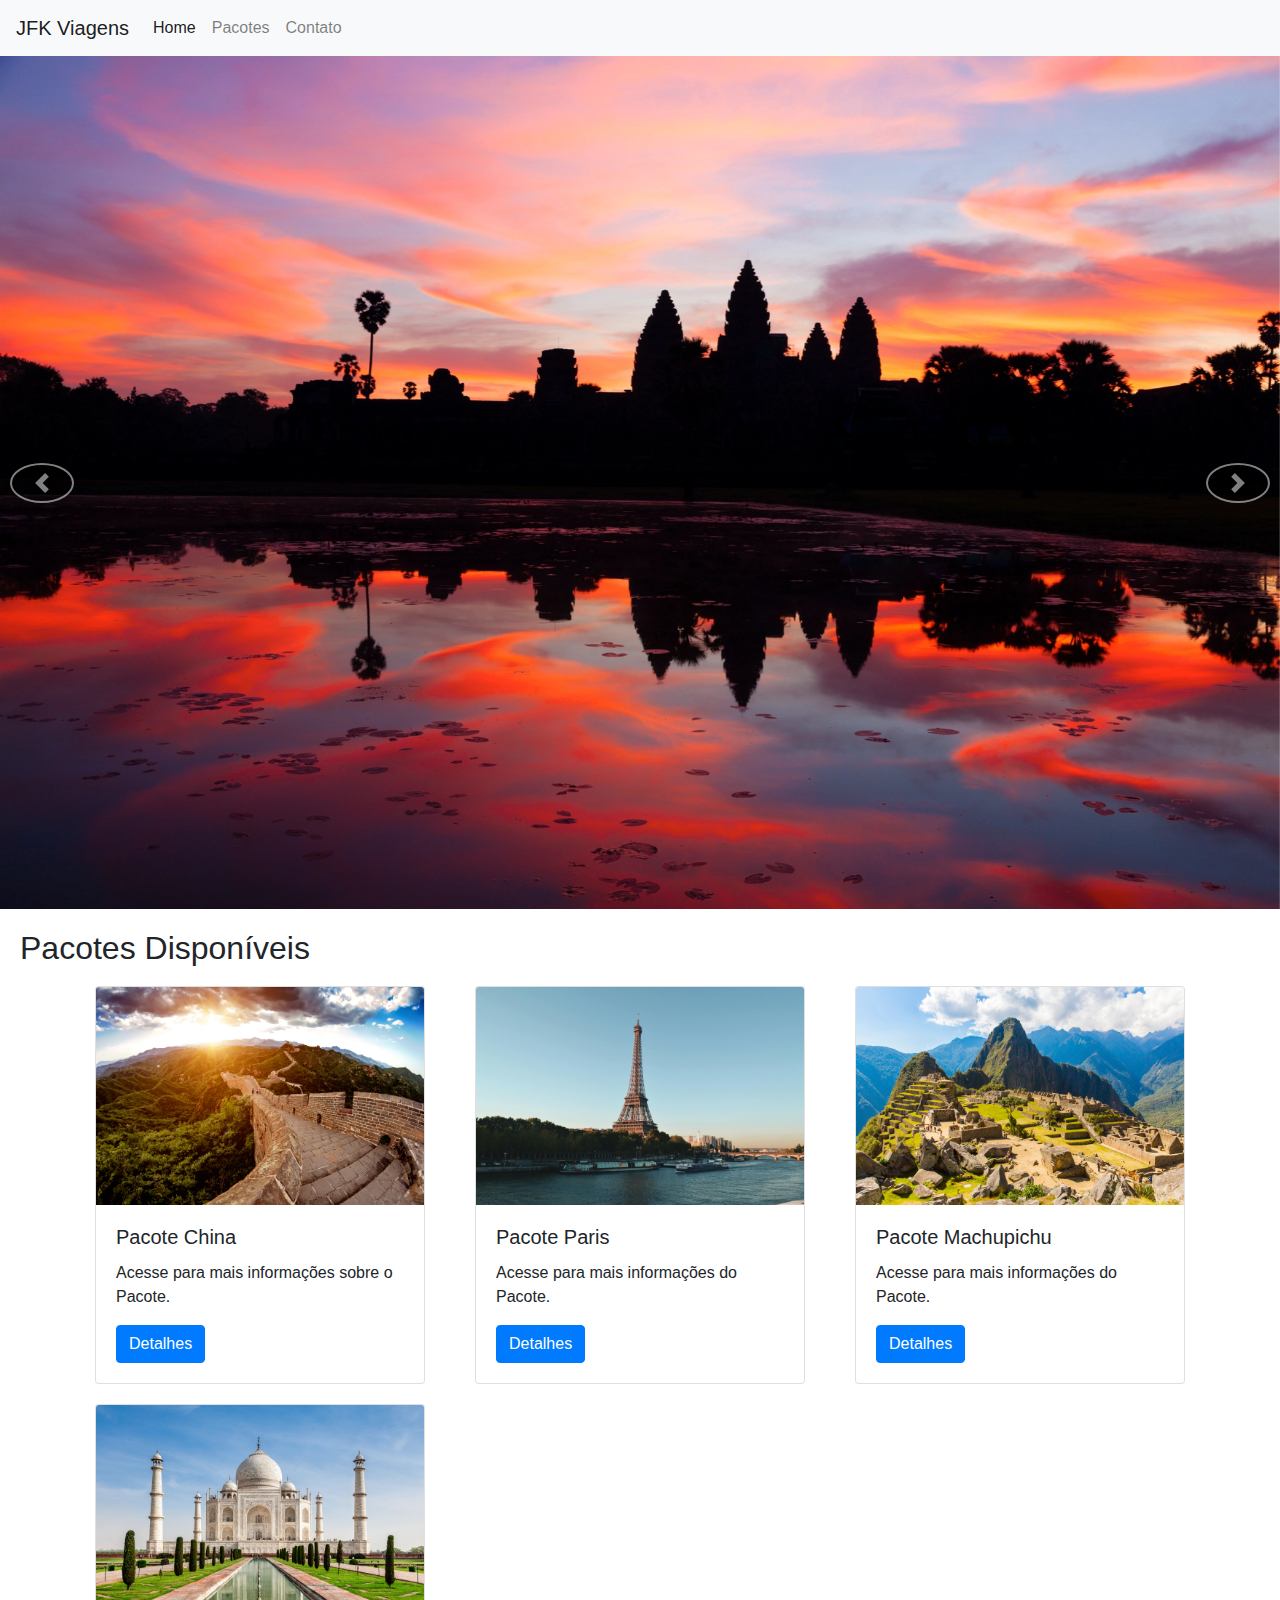
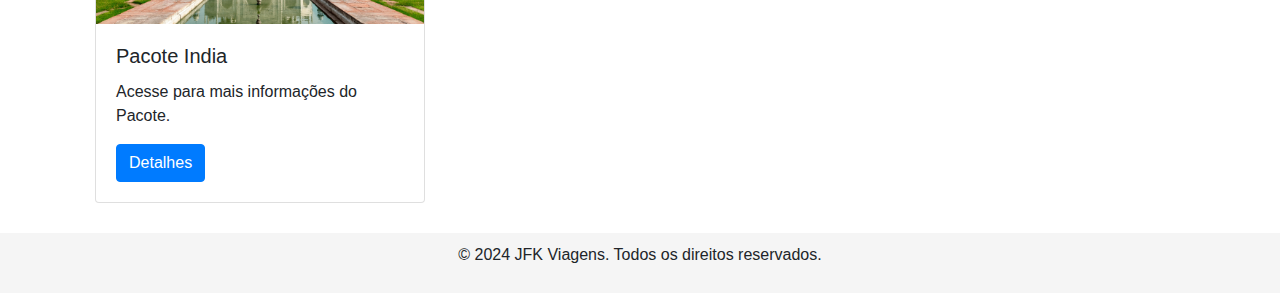
<file: index.html>
<!DOCTYPE html>
<html lang="pt-BR">
  <head>
    <meta charset="UTF-8" />
    <meta name="viewport" content="width=device-width, initial-scale=1.0" />
    <title>JFK - home</title>
    <link rel="stylesheet" href="styles.css" />
    <link rel="stylesheet" href="./styles/home.css" />
    <link
      href="https://stackpath.bootstrapcdn.com/bootstrap/4.5.2/css/bootstrap.min.css"
      rel="stylesheet"
    />
  </head>
  <body>
    <nav class="navbar navbar-expand-lg navbar-light bg-light">
      <a class="navbar-brand" href="#">JFK Viagens</a>
      <button
        class="navbar-toggler"
        type="button"
        data-toggle="collapse"
        data-target="#navbarNav"
        aria-controls="navbarNav"
        aria-expanded="false"
        aria-label="Toggle navigation"
      >
        <span class="navbar-toggler-icon"></span>
      </button>
      <div class="collapse navbar-collapse" id="navbarNav">
        <ul class="navbar-nav">
          <li class="nav-item">
            <a class="nav-link active" href="#">Home</a>
          </li>
          <li class="nav-item">
            <a class="nav-link" href="#packages">Pacotes</a>
          </li>
          <li class="nav-item">
            <a class="nav-link" href="./pages/contato.html">Contato</a>
          </li>
        </ul>
      </div>
    </nav>

    <div id="carouselExample" class="carousel slide" data-ride="carousel">
      <div class="carousel-inner">
        <div class="carousel-item active">
          <img
            src="imagens/ankorWat.png"
            class="d-block w-100"
            alt="Ankor Wat"
          />
        </div>
        <div class="carousel-item">
          <img
            src="imagens/eiffel.png"
            class="d-block w-100"
            alt="Torre Eiffel"
          />
        </div>
        <div class="carousel-item">
          <img
            src="imagens/machupichu.png"
            class="d-block w-100"
            alt="Machu Picchu"
          />
        </div>
        <div class="carousel-item">
          <img
            src="imagens/muralha.png"
            class="d-block w-100"
            alt="Machu Picchu"
          />
        </div>
        <div class="carousel-item">
          <img
            src="imagens/petra.png"
            class="d-block w-100"
            alt="Machu Picchu"
          />
        </div>
        <div class="carousel-item">
          <img
            src="imagens/tajMahal.png"
            class="d-block w-100"
            alt="Machu Picchu"
          />
        </div>
        <div class="carousel-item">
          <img
            src="imagens/tikal.png"
            class="d-block w-100"
            alt="Machu Picchu"
          />
        </div>
        <div class="carousel-item">
          <img
            src="imagens/yellowStone.png"
            class="d-block w-100"
            alt="Machu Picchu"
          />
        </div>
      </div>
      <button
        class="carousel-control-prev"
        type="button"
        data-target="#carouselExample"
        data-slide="prev"
      >
        <span class="carousel-control-prev-icon" aria-hidden="true"></span>
        <span class="sr-only">Anterior</span>
      </button>
      <button
        class="carousel-control-next"
        type="button"
        data-target="#carouselExample"
        data-slide="next"
      >
        <span class="carousel-control-next-icon" aria-hidden="true"></span>
        <span class="sr-only">Próximo</span>
      </button>
    </div>

    <section id="packages" class="packages">
      <h2>Pacotes Disponíveis</h2>
      <div class="container">
        <div class="row">
          <div class="col-md-4">
            <div class="card">
              <img
                src="imagens/muralha.png"
                class="card-img-top"
                alt="Muralha"
              />
              <div class="card-body">
                <h5 class="card-title">Pacote China</h5>
                <p class="card-text">
                  Acesse para mais informações sobre o Pacote.
                </p>
                <a href="./pages/detalhes-china.html" class="btn btn-primary"
                  >Detalhes</a
                >
              </div>
            </div>
          </div>
          <div class="col-md-4">
            <div class="card">
              <img src="imagens/eiffel.png" class="card-img-top" alt="Petra" />
              <div class="card-body">
                <h5 class="card-title">Pacote Paris</h5>
                <p class="card-text">Acesse para mais informações do Pacote.</p>
                <a href="./pages/detalhes-paris.html" class="btn btn-primary"
                  >Detalhes</a
                >
              </div>
            </div>
          </div>
          <div class="col-md-4">
            <div class="card">
              <img
                src="imagens/machupichu.png"
                class="card-img-top"
                alt="machupichu"
              />
              <div class="card-body">
                <h5 class="card-title">Pacote Machupichu</h5>
                <p class="card-text">Acesse para mais informações do Pacote.</p>
                <a
                  href="./pages/detalhes-machupichu.html"
                  class="btn btn-primary"
                  >Detalhes</a
                >
              </div>
            </div>
          </div>
          <div class="col-md-4">
            <div class="card">
              <img
                src="imagens/tajMahal.png"
                class="card-img-top"
                alt="Taj Mahal"
              />
              <div class="card-body">
                <h5 class="card-title">Pacote India</h5>
                <p class="card-text">Acesse para mais informações do Pacote.</p>
                <a href="./pages/detalhes-india.html" class="btn btn-primary"
                  >Detalhes</a
                >
              </div>
            </div>
          </div>
        </div>
      </div>
    </section>

    <footer class="text-center">
      <p>&copy; 2024 JFK Viagens. Todos os direitos reservados.</p>
    </footer>

    <script src="https://code.jquery.com/jquery-3.5.1.slim.min.js"></script>
    <script src="https://cdn.jsdelivr.net/npm/@popperjs/core@2.9.2/dist/umd/popper.min.js"></script>
    <script src="https://stackpath.bootstrapcdn.com/bootstrap/4.5.2/js/bootstrap.min.js"></script>
  </body>
</html>
</file>
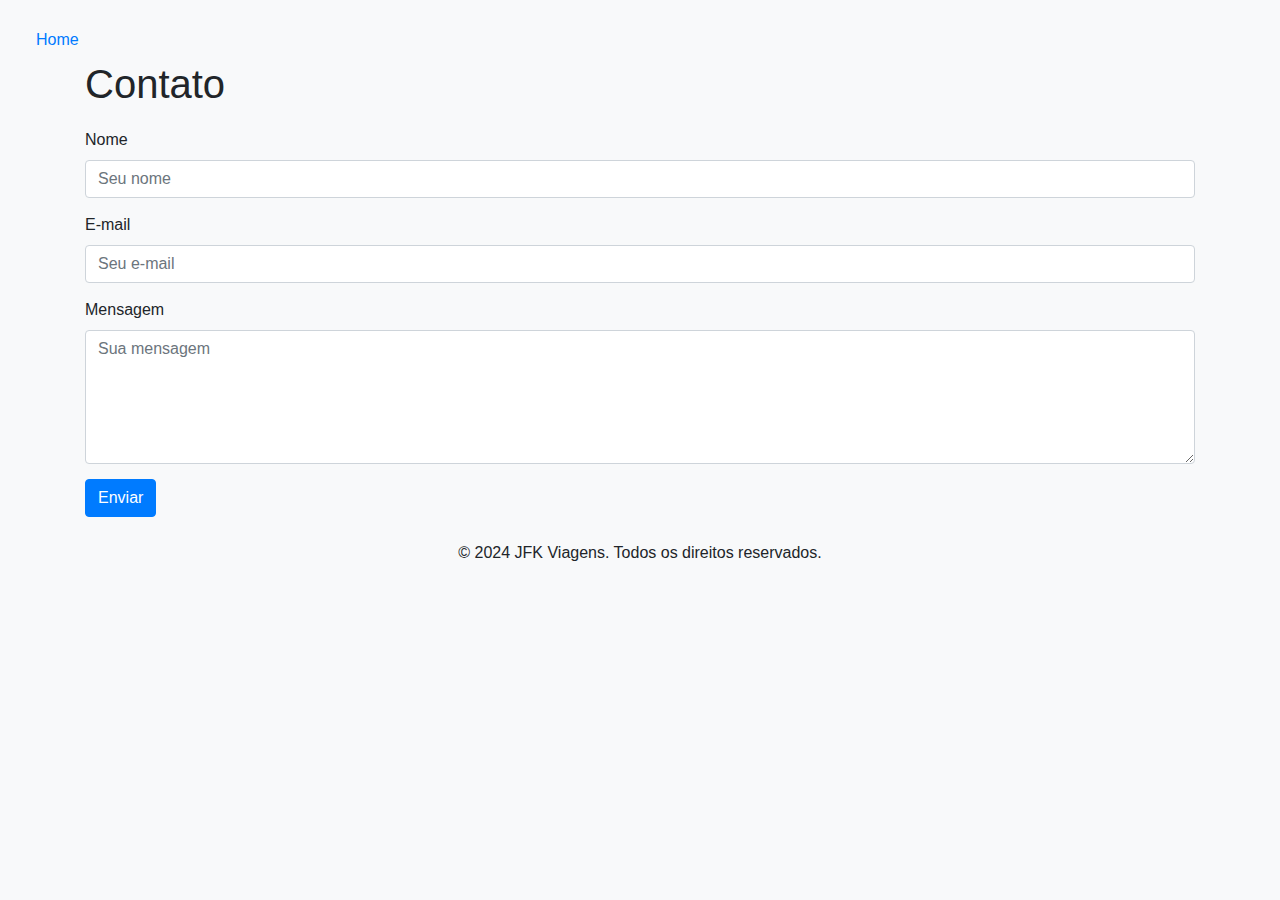
<file: contato.html>
<!DOCTYPE html>
<html lang="pt-BR">
  <head>
    <meta charset="UTF-8" />
    <meta name="viewport" content="width=device-width, initial-scale=1.0" />
    <title>Contato</title>
    <link
      href="https://stackpath.bootstrapcdn.com/bootstrap/4.5.2/css/bootstrap.min.css"
      rel="stylesheet"
    />
    <style>
      body {
        background-color: #f8f9fa;
        padding: 20px;
      }
      h1 {
        margin-bottom: 20px;
      }
      .form-group {
        margin-bottom: 15px;
      }
    </style>
    <a class="nav-link" href="index.html">Home</a>
  </head>
  <body>
    <div class="container">
      <h1>Contato</h1>
      <form>
        <div class="form-group">
          <label for="name">Nome</label>
          <input
            type="text"
            class="form-control"
            id="name"
            placeholder="Seu nome"
            required
          />
        </div>
        <div class="form-group">
          <label for="email">E-mail</label>
          <input
            type="email"
            class="form-control"
            id="email"
            placeholder="Seu e-mail"
            required
          />
        </div>
        <div class="form-group">
          <label for="message">Mensagem</label>
          <textarea
            class="form-control"
            id="message"
            rows="5"
            placeholder="Sua mensagem"
            required
          ></textarea>
        </div>
        <button type="submit" class="btn btn-primary">Enviar</button>
      </form>
    </div>

    <footer class="text-center mt-4">
      <p>&copy; 2024 JFK Viagens. Todos os direitos reservados.</p>
    </footer>

    <script src="https://code.jquery.com/jquery-3.5.1.slim.min.js"></script>
    <script src="https://cdn.jsdelivr.net/npm/@popperjs/core@2.9.2/dist/umd/popper.min.js"></script>
    <script src="https://stackpath.bootstrapcdn.com/bootstrap/4.5.2/js/bootstrap.min.js"></script>
  </body>
</html>
</file>
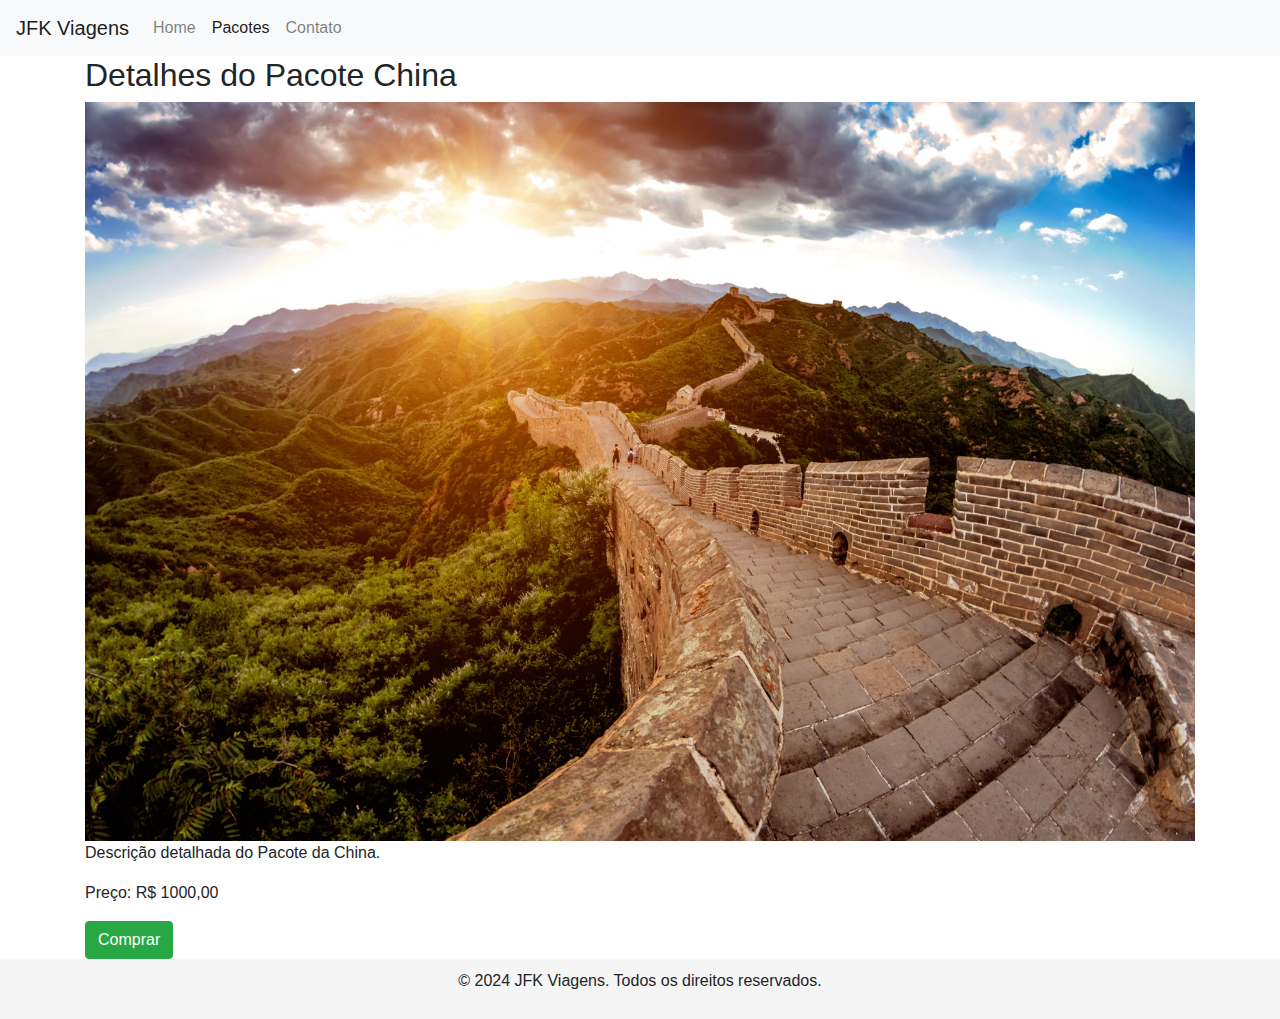
<file: detalhes-china.html>
<!DOCTYPE html>
<html lang="pt-BR">
  <head>
    <meta charset="UTF-8" />
    <meta name="viewport" content="width=device-width, initial-scale=1.0" />
    <title>Detalhes do Pacote China</title>
    <link rel="stylesheet" href="styles.css" />
    <link
      href="https://stackpath.bootstrapcdn.com/bootstrap/4.5.2/css/bootstrap.min.css"
      rel="stylesheet"
    />
  </head>
  <body>
    <nav class="navbar navbar-expand-lg navbar-light bg-light">
      <a class="navbar-brand" href="#">JFK Viagens</a>
      <button
        class="navbar-toggler"
        type="button"
        data-toggle="collapse"
        data-target="#navbarNav"
        aria-controls="navbarNav"
        aria-expanded="false"
        aria-label="Toggle navigation"
      >
        <span class="navbar-toggler-icon"></span>
      </button>
      <div class="collapse navbar-collapse" id="navbarNav">
        <ul class="navbar-nav">
          <li class="nav-item">
            <a class="nav-link" href="index.html">Home</a>
          </li>
          <li class="nav-item">
            <a class="nav-link active" href="#">Pacotes</a>
          </li>
          <li class="nav-item">
            <a class="nav-link" href="#">Contato</a>
          </li>
        </ul>
      </div>
    </nav>

    <div class="container">
      <h2>Detalhes do Pacote China</h2>
      <img src="imagens/muralha.png" alt="Muralha" class="img-fluid" />
      <p>Descrição detalhada do Pacote da China.</p>
      <p>Preço: R$ 1000,00</p>
      <button class="btn btn-success">Comprar</button>
    </div>

    <footer class="text-center">
      <p>&copy; 2024 JFK Viagens. Todos os direitos reservados.</p>
    </footer>

    <script src="https://code.jquery.com/jquery-3.5.1.slim.min.js"></script>
    <script src="https://cdn.jsdelivr.net/npm/@popperjs/core@2.9.2/dist/umd/popper.min.js"></script>
    <script src="https://stackpath.bootstrapcdn.com/bootstrap/4.5.2/js/bootstrap.min.js"></script>
  </body>
</html>
</file>
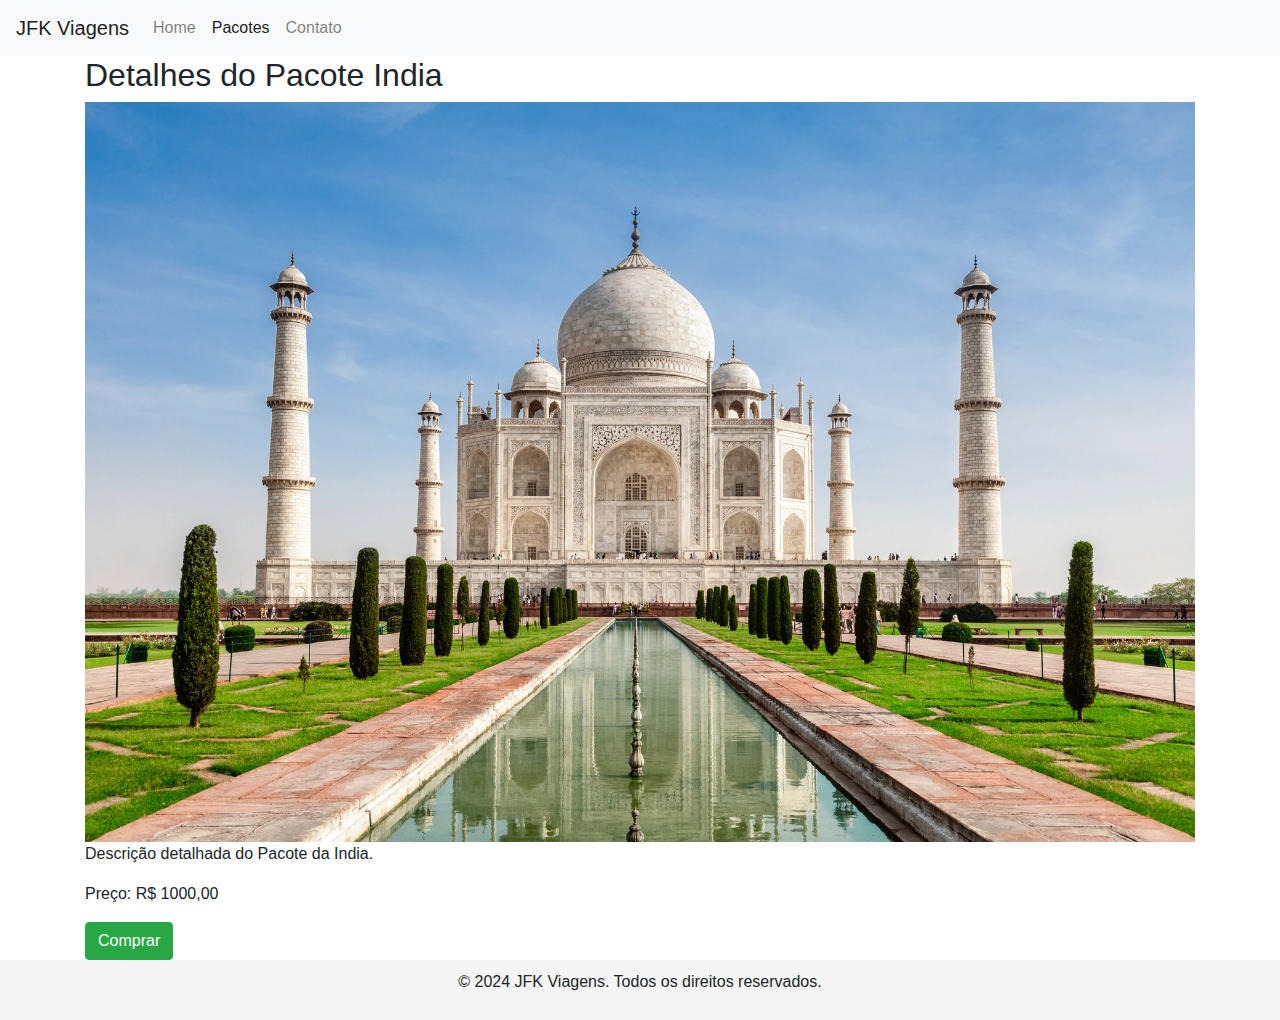
<file: detalhes-india.html>
<!DOCTYPE html>
<html lang="pt-BR">
  <head>
    <meta charset="UTF-8" />
    <meta name="viewport" content="width=device-width, initial-scale=1.0" />
    <title>Detalhes do Pacote India</title>
    <link rel="stylesheet" href="styles.css" />
    <link
      href="https://stackpath.bootstrapcdn.com/bootstrap/4.5.2/css/bootstrap.min.css"
      rel="stylesheet"
    />
  </head>
  <body>
    <nav class="navbar navbar-expand-lg navbar-light bg-light">
      <a class="navbar-brand" href="#">JFK Viagens</a>
      <button
        class="navbar-toggler"
        type="button"
        data-toggle="collapse"
        data-target="#navbarNav"
        aria-controls="navbarNav"
        aria-expanded="false"
        aria-label="Toggle navigation"
      >
        <span class="navbar-toggler-icon"></span>
      </button>
      <div class="collapse navbar-collapse" id="navbarNav">
        <ul class="navbar-nav">
          <li class="nav-item">
            <a class="nav-link" href="index.html">Home</a>
          </li>
          <li class="nav-item">
            <a class="nav-link active" href="#">Pacotes</a>
          </li>
          <li class="nav-item">
            <a class="nav-link" href="#">Contato</a>
          </li>
        </ul>
      </div>
    </nav>

    <div class="container">
      <h2>Detalhes do Pacote India</h2>
      <img src="imagens/tajMahal.png" alt="tajMahal" class="img-fluid" />
      <p>Descrição detalhada do Pacote da India.</p>
      <p>Preço: R$ 1000,00</p>
      <button class="btn btn-success">Comprar</button>
    </div>

    <footer class="text-center">
      <p>&copy; 2024 JFK Viagens. Todos os direitos reservados.</p>
    </footer>

    <script src="https://code.jquery.com/jquery-3.5.1.slim.min.js"></script>
    <script src="https://cdn.jsdelivr.net/npm/@popperjs/core@2.9.2/dist/umd/popper.min.js"></script>
    <script src="https://stackpath.bootstrapcdn.com/bootstrap/4.5.2/js/bootstrap.min.js"></script>
  </body>
</html>
</file>
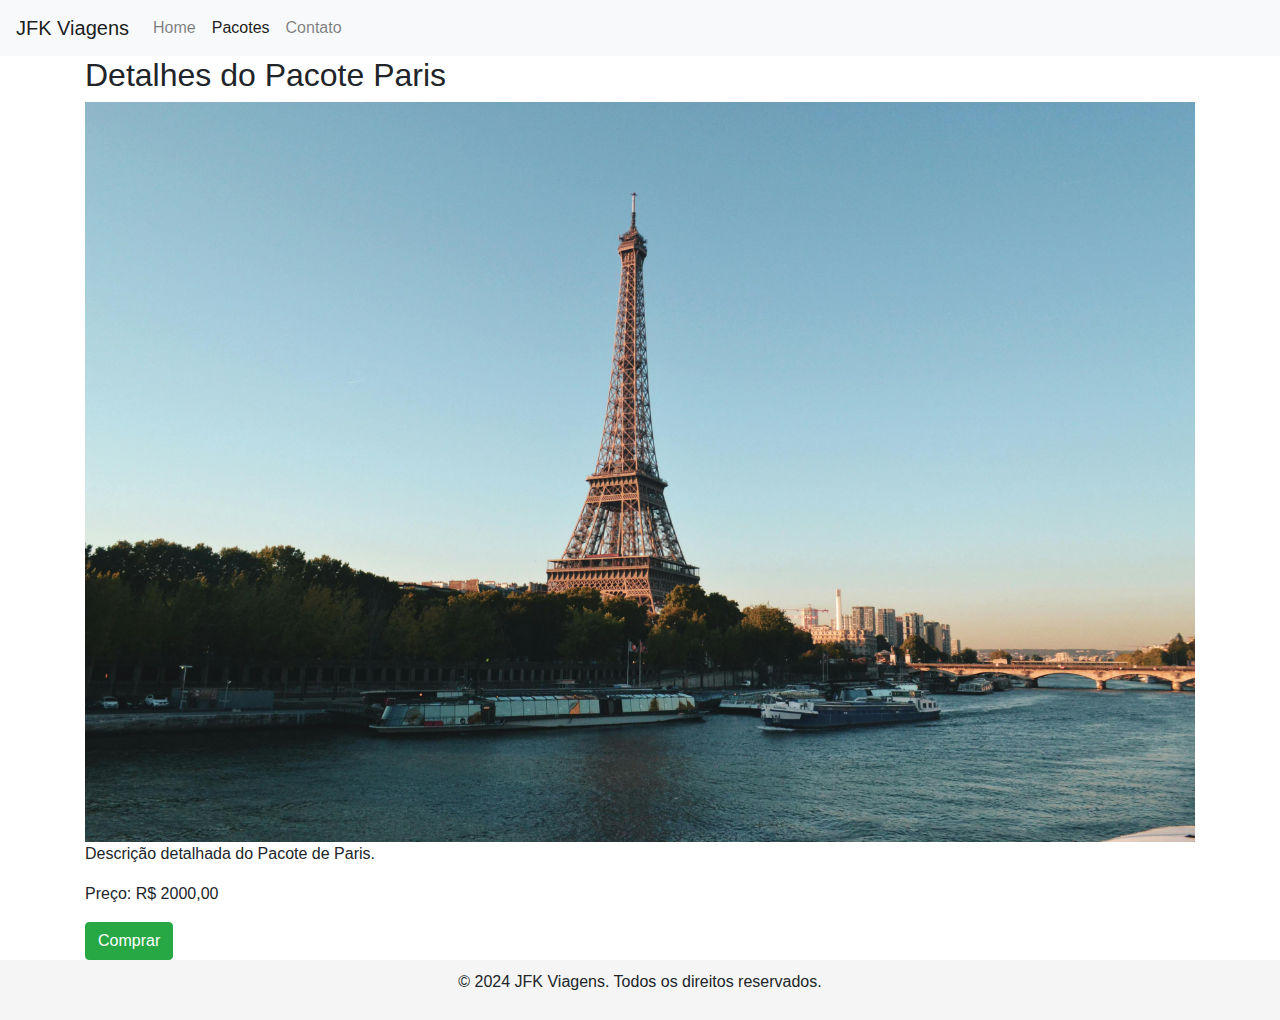
<file: detalhes-paris.html>
<!DOCTYPE html>
<html lang="pt-BR">
  <head>
    <meta charset="UTF-8" />
    <meta name="viewport" content="width=device-width, initial-scale=1.0" />
    <title>Detalhes do Pacote Paris</title>
    <link rel="stylesheet" href="styles.css" />
    <link
      href="https://stackpath.bootstrapcdn.com/bootstrap/4.5.2/css/bootstrap.min.css"
      rel="stylesheet"
    />
  </head>
  <body>
    <nav class="navbar navbar-expand-lg navbar-light bg-light">
      <a class="navbar-brand" href="#">JFK Viagens</a>
      <button
        class="navbar-toggler"
        type="button"
        data-toggle="collapse"
        data-target="#navbarNav"
        aria-controls="navbarNav"
        aria-expanded="false"
        aria-label="Toggle navigation"
      >
        <span class="navbar-toggler-icon"></span>
      </button>
      <div class="collapse navbar-collapse" id="navbarNav">
        <ul class="navbar-nav">
          <li class="nav-item">
            <a class="nav-link" href="index.html">Home</a>
          </li>
          <li class="nav-item">
            <a class="nav-link active" href="#">Pacotes</a>
          </li>
          <li class="nav-item">
            <a class="nav-link" href="#">Contato</a>
          </li>
        </ul>
      </div>
    </nav>

    <div class="container">
      <h2>Detalhes do Pacote Paris</h2>
      <img src="imagens/eiffel.png" alt="eiffel" class="img-fluid" />
      <p>Descrição detalhada do Pacote de Paris.</p>
      <p>Preço: R$ 2000,00</p>
      <button class="btn btn-success">Comprar</button>
    </div>

    <footer class="text-center">
      <p>&copy; 2024 JFK Viagens. Todos os direitos reservados.</p>
    </footer>

    <script src="https://code.jquery.com/jquery-3.5.1.slim.min.js"></script>
    <script src="https://cdn.jsdelivr.net/npm/@popperjs/core@2.9.2/dist/umd/popper.min.js"></script>
    <script src="https://stackpath.bootstrapcdn.com/bootstrap/4.5.2/js/bootstrap.min.js"></script>
  </body>
</html>
</file>
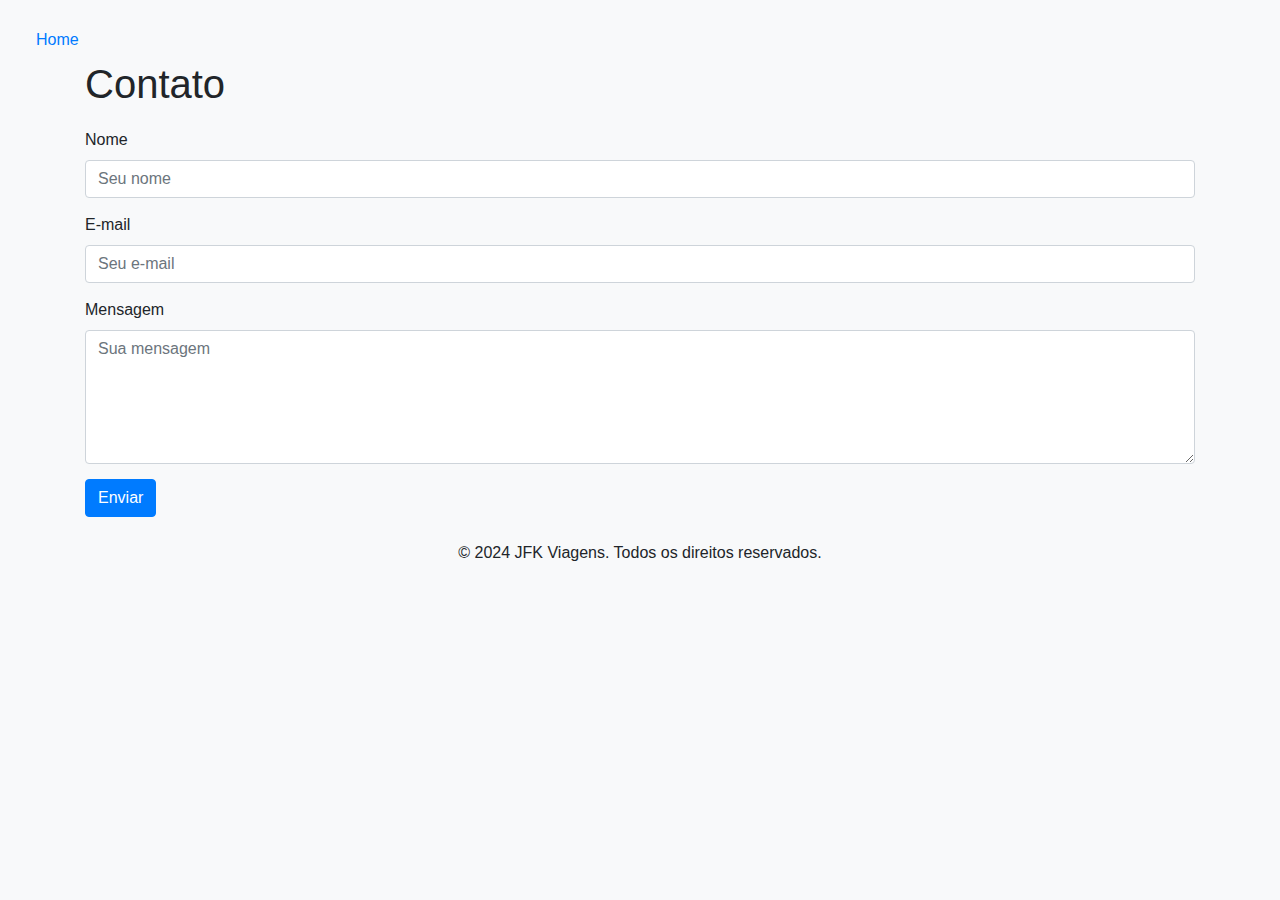
<file: pages/contato.html>
<!DOCTYPE html>
<html lang="pt-BR">
  <head>
    <meta charset="UTF-8" />
    <meta name="viewport" content="width=device-width, initial-scale=1.0" />
    <title>Contato</title>
    <link
      href="https://stackpath.bootstrapcdn.com/bootstrap/4.5.2/css/bootstrap.min.css"
      rel="stylesheet"
    />
    <style>
      body {
        background-color: #f8f9fa;
        padding: 20px;
      }
      h1 {
        margin-bottom: 20px;
      }
      .form-group {
        margin-bottom: 15px;
      }
    </style>
    <a class="nav-link" href="../index.html">Home</a>
  </head>
  <body>
    <div class="container">
      <h1>Contato</h1>
      <form>
        <div class="form-group">
          <label for="name">Nome</label>
          <input
            type="text"
            class="form-control"
            id="name"
            placeholder="Seu nome"
            required
          />
        </div>
        <div class="form-group">
          <label for="email">E-mail</label>
          <input
            type="email"
            class="form-control"
            id="email"
            placeholder="Seu e-mail"
            required
          />
        </div>
        <div class="form-group">
          <label for="message">Mensagem</label>
          <textarea
            class="form-control"
            id="message"
            rows="5"
            placeholder="Sua mensagem"
            required
          ></textarea>
        </div>
        <button type="submit" class="btn btn-primary">Enviar</button>
      </form>
    </div>

    <footer class="text-center mt-4">
      <p>&copy; 2024 JFK Viagens. Todos os direitos reservados.</p>
    </footer>

    <script src="https://code.jquery.com/jquery-3.5.1.slim.min.js"></script>
    <script src="https://cdn.jsdelivr.net/npm/@popperjs/core@2.9.2/dist/umd/popper.min.js"></script>
    <script src="https://stackpath.bootstrapcdn.com/bootstrap/4.5.2/js/bootstrap.min.js"></script>
  </body>
</html>
</file>
<file: styles.css>
body {
  font-family: Arial, sans-serif;
}

.packages {
  padding: 20px;
}

.card {
  margin: 10px;
  transition: box-shadow 0.3s ease, transform 0.3s ease;
}

.card:hover {
  box-shadow: 0 4px 20px rgba(0, 0, 0, 0.5);
  transform: translateY(-5px);
}

footer {
  background-color: #f5f5f5;
  padding: 10px;
  position: relative;
  bottom: 0;
  width: 100%;
}
</file>
<file: styles/home.css>
.carousel-control-prev,
.carousel-control-next {
  width: 5% !important;
  height: 40px;
  display: flex;
  align-items: center;
  justify-content: center;
  color: #fff;
  background-color: rgba(0, 0, 0, 0.6);
  border: 2px solid #fff;
  border-radius: 50%;
  transition: background-color 0.3s ease, transform 0.3s ease;
  cursor: pointer;
  margin: 0 10px !important;
  align-self: center;
}

.carousel-control-prev:hover,
.carousel-control-next:hover {
  background-color: #333;
  transform: scale(1.1);
}

.carousel-control-prev::before,
.carousel-control-next::before {
  font-size: 18px;
  font-weight: bold;
}

@media (max-width: 768px) {
  .carousel-control-prev,
  .carousel-control-next {
    width: 12vw;
    height: 35px;
  }

  .carousel-control-prev::before,
  .carousel-control-next::before {
    font-size: 16px;
  }
}

@media (max-width: 576px) {
  .carousel-control-prev,
  .carousel-control-next {
    width: 15vw !important;
    height: 30px;
  }

  .carousel-control-prev::before,
  .carousel-control-next::before {
    font-size: 14px;
  }
}
</file>
